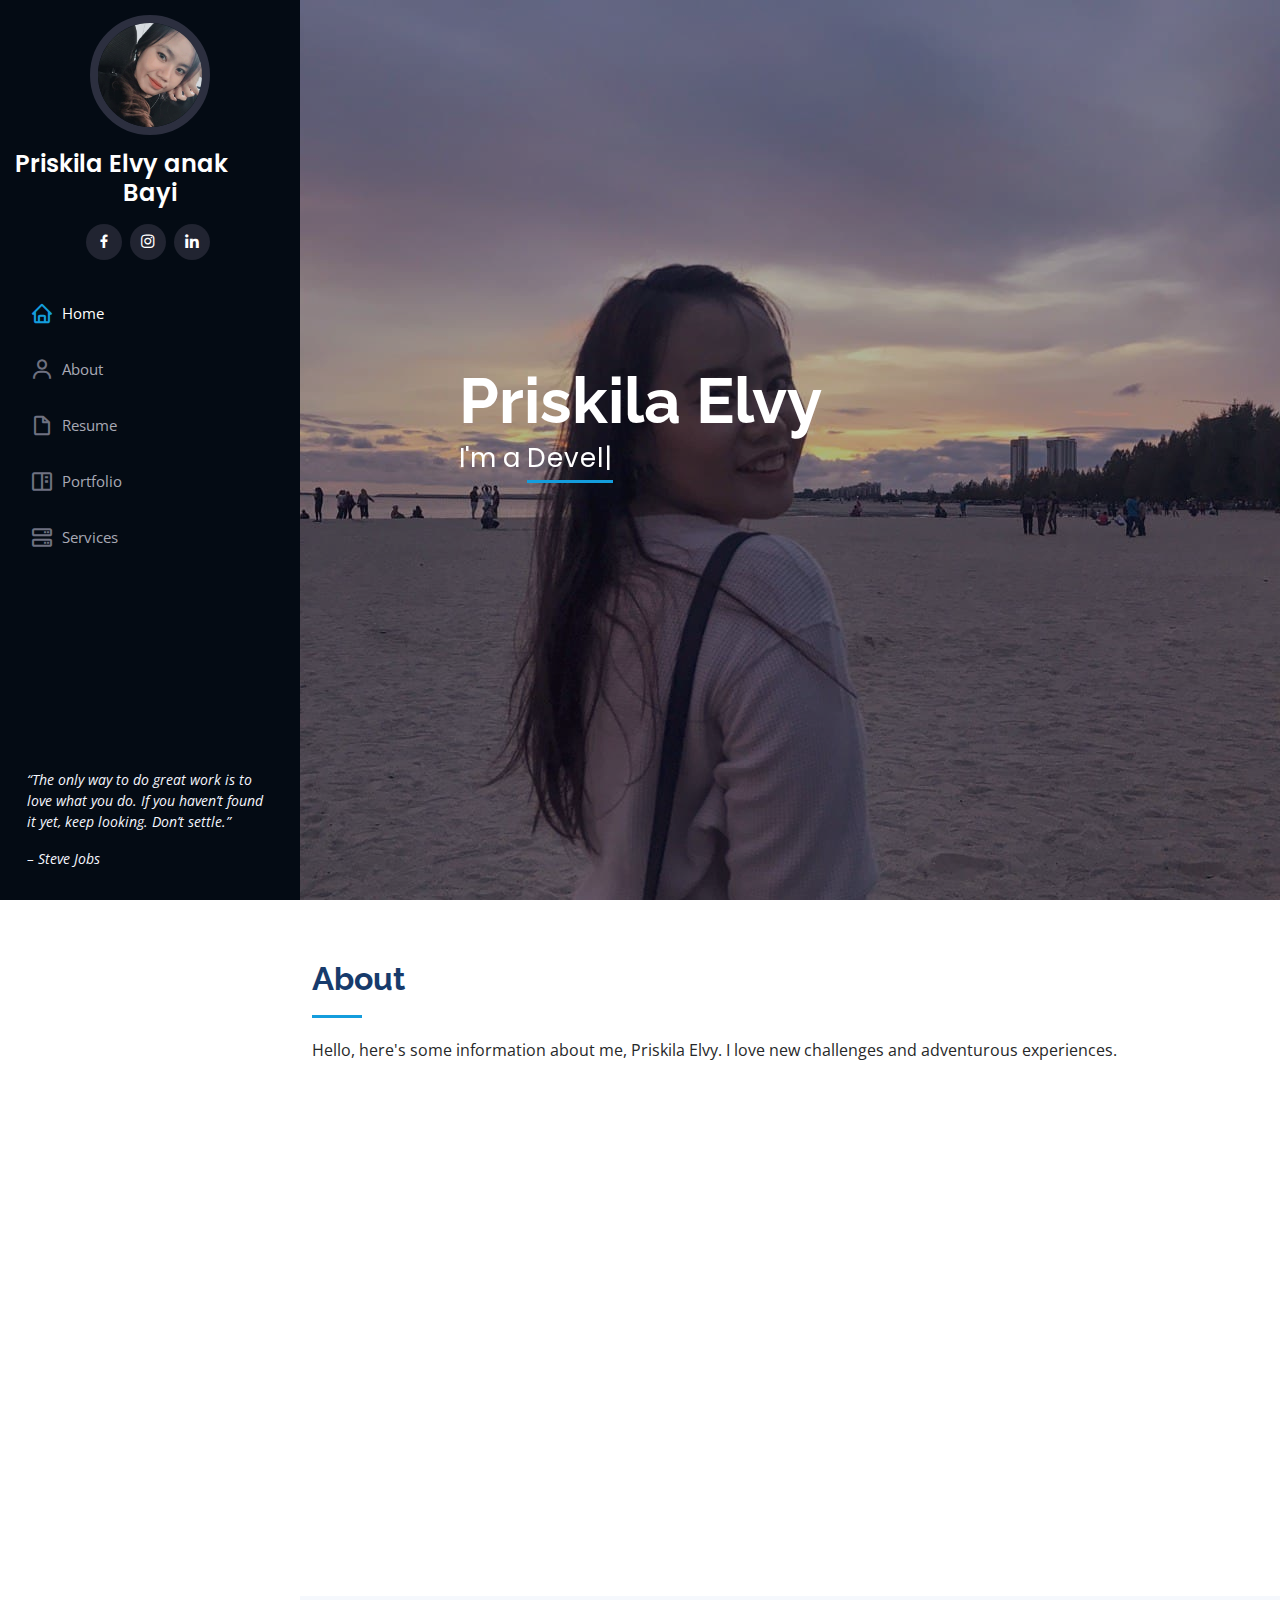
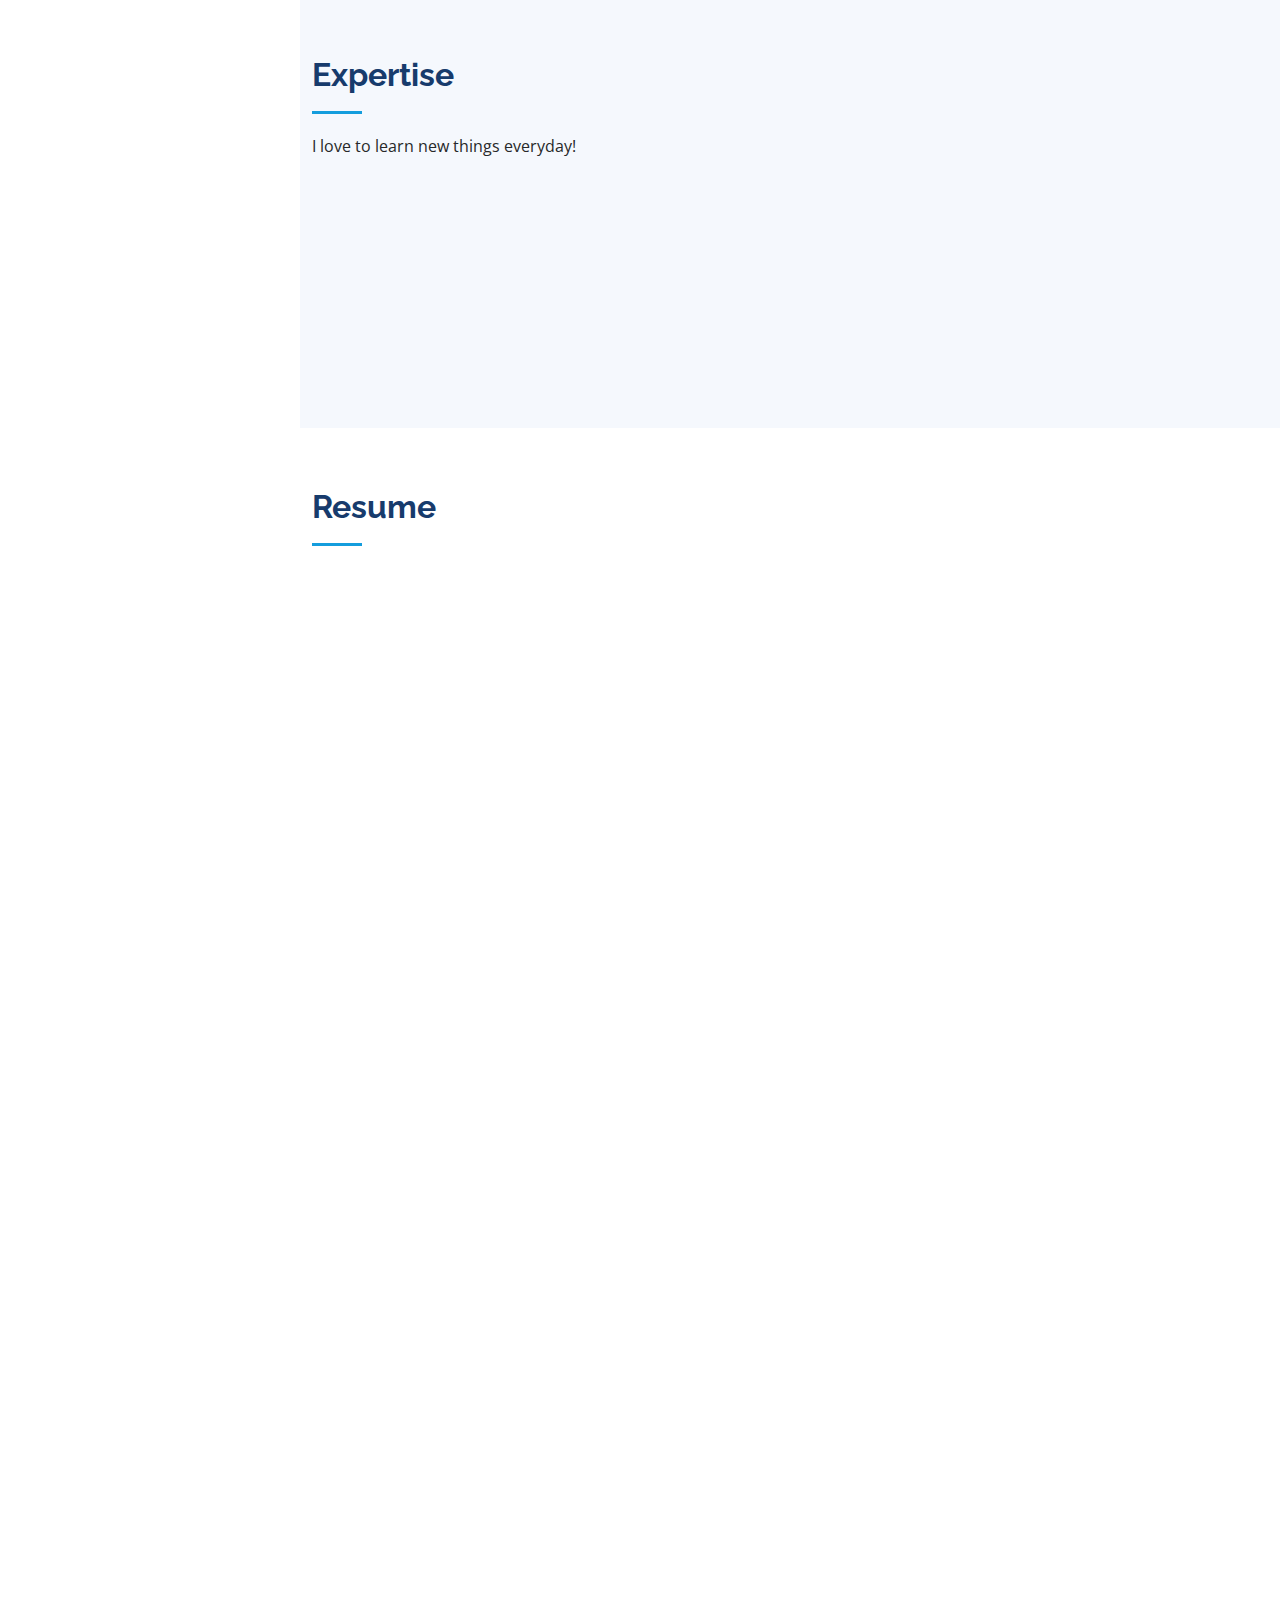
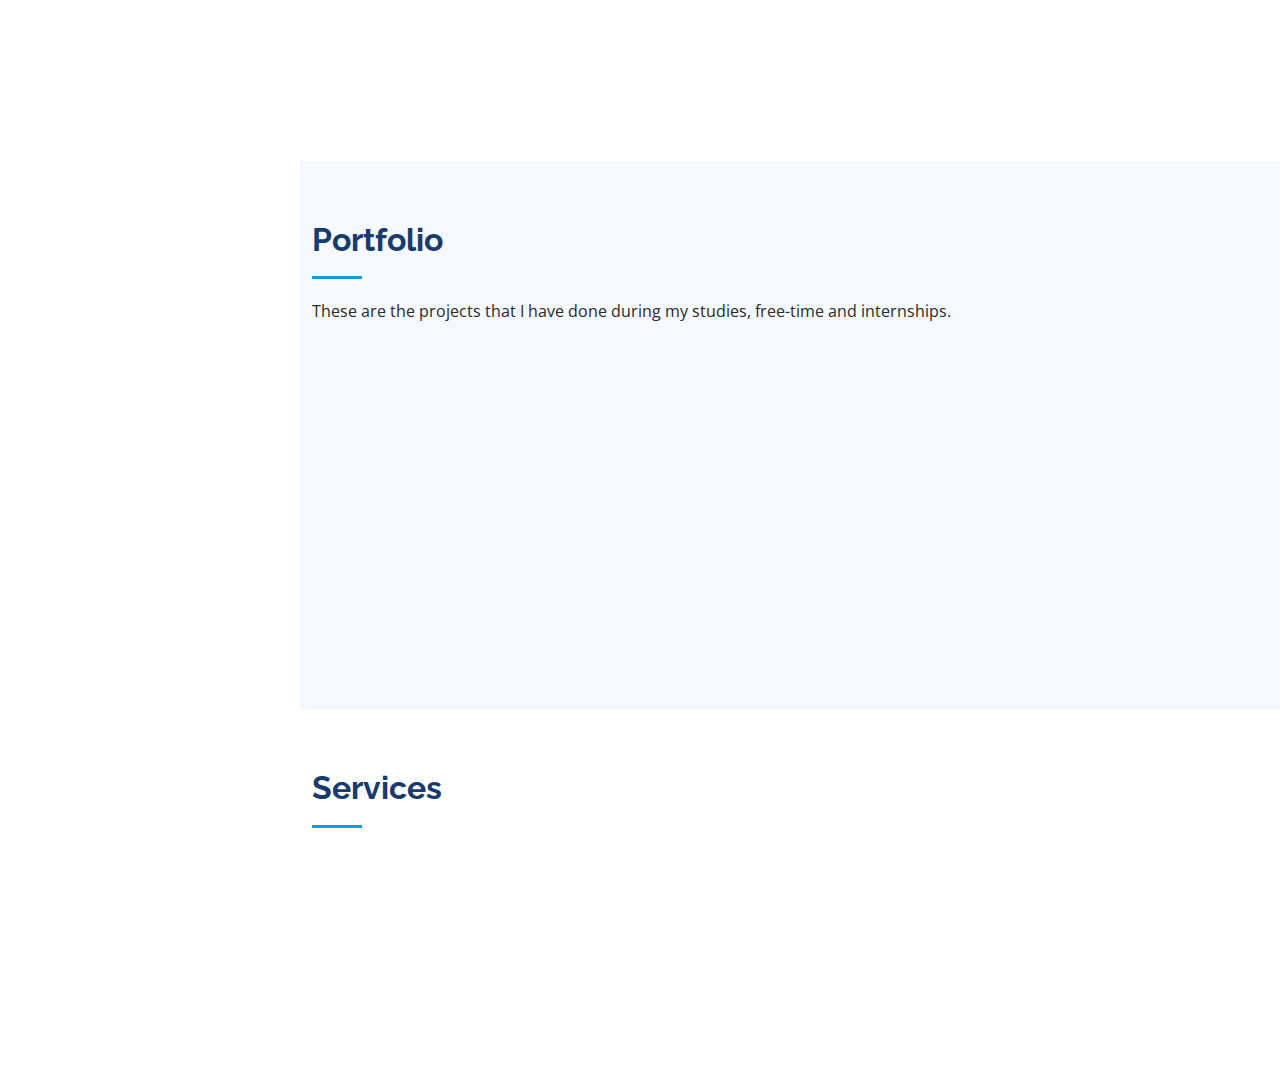
<file: index.html>
<!DOCTYPE html>
<html lang="en">

<head>
  <meta charset="utf-8">
  <meta content="width=device-width, initial-scale=1.0" name="viewport">

  <title>Priskila Elvy</title>
  <meta content="" name="description">
  <meta content="" name="keywords">

  <!-- Favicons -->
  <link href="assets/img/P.png" rel="icon">
  <link href="assets/img/apple-touch-icon.png" rel="apple-touch-icon">

  <!-- Google Fonts -->
  <link href="https://fonts.googleapis.com/css?family=Open+Sans:300,300i,400,400i,600,600i,700,700i|Raleway:300,300i,400,400i,500,500i,600,600i,700,700i|Poppins:300,300i,400,400i,500,500i,600,600i,700,700i" rel="stylesheet">

  <!-- Vendor CSS Files -->
  <link href="assets/vendor/aos/aos.css" rel="stylesheet">
  <link href="assets/vendor/bootstrap/css/bootstrap.min.css" rel="stylesheet">
  <link href="assets/vendor/bootstrap-icons/bootstrap-icons.css" rel="stylesheet">
  <link href="assets/vendor/boxicons/css/boxicons.min.css" rel="stylesheet">
  <link href="assets/vendor/glightbox/css/glightbox.min.css" rel="stylesheet">
  <link href="assets/vendor/swiper/swiper-bundle.min.css" rel="stylesheet">

  <!-- Template Main CSS File -->
  <link href="assets/css/style.css" rel="stylesheet">

  <!-- =======================================================
  * Template Name: iPortfolio - v3.3.0
  * Template URL: https://bootstrapmade.com/iportfolio-bootstrap-portfolio-websites-template/
  * Author: BootstrapMade.com
  * License: https://bootstrapmade.com/license/
  ======================================================== -->
</head>

<body>

  <!-- ======= Mobile nav toggle button ======= -->
  <i class="bi bi-list mobile-nav-toggle d-xl-none"></i>

  <!-- ======= Header ======= -->
  <header id="header">
    <div class="d-flex flex-column">

      <div class="profile">
        <img src="assets/img/aby.jpg" alt="" class="img-fluid rounded-circle">
        <h1 class="text-light"><a href="index.html">Priskila Elvy anak Bayi</a></h1>
        <div class="social-links mt-3 text-center">
          <a href="https://www.facebook.com/priskilaelvy/" target="_blank" class="facebook"><i class="bx bxl-facebook"></i></a>
          <a href="https://www.instagram.com/priskilaelvy/" target="_blank" class="instagram"><i class="bx bxl-instagram"></i></a>
          <a href="https://www.linkedin.com/in/priskilaelvy/" target="_blank" class="linkedin"><i class="bx bxl-linkedin"></i></a>
        </div>
      </div>

      <nav id="navbar" class="nav-menu navbar">
        <ul>
          <li><a href="#hero" class="nav-link scrollto active"><i class="bx bx-home"></i> <span>Home</span></a></li>
          <li><a href="#about" class="nav-link scrollto"><i class="bx bx-user"></i> <span>About</span></a></li>
          <li><a href="#resume" class="nav-link scrollto"><i class="bx bx-file-blank"></i> <span>Resume</span></a></li>
          <li><a href="#portfolio" class="nav-link scrollto"><i class="bx bx-book-content"></i> <span>Portfolio</span></a></li>
          <li><a href="#services" class="nav-link scrollto"><i class="bx bx-server"></i> <span>Services</span></a></li>
        </ul>
      </nav><!-- .nav-menu -->
    </div>
  </header><!-- End Header -->

  <!-- ======= Hero Section ======= -->
  <section id="hero" class="d-flex flex-column justify-content-center align-items-center">
    <div class="hero-container" data-aos="fade-in">
      <h1>Priskila Elvy</h1>
      <p>I'm a <span class="typed" data-typed-items="Developer, Freelancer, Job Seeker"></span></p>
    </div>
  </section><!-- End Hero -->

  <main id="main">

    <!-- ======= About Section ======= -->
    <section id="about" class="about">
      <div class="container">

        <div class="section-title">
          <h2>About</h2>
          <p>Hello, here's some information about me, Priskila Elvy. I love new challenges and adventurous experiences.</p>
        </div>

        <div class="row">
          <div class="col-lg-4" data-aos="fade-right">
            <img src="assets/img/priskila.jpg" class="img-fluid" alt="">
          </div>
          <div class="col-lg-8 pt-4 pt-lg-0 content" data-aos="fade-left">
            <h3>Developer</h3>
            <p class="fst-italic">
              Self-motivated information systems engineering graduate with interest on new knowledge and challenges, seeking a meaningful career to develop skills and knowledge in Information Technology.
              Wide knowledge across software development, programming, and database.
            </p>
            <div class="row">
              <div class="col-lg-6">
                <ul>
                  <li><i class="bi bi-chevron-right"></i> <strong>Age:</strong> <span>24</span></li>
                  <li><i class="bi bi-chevron-right"></i> <strong>Birthday:</strong> <span>16 December 1997</span></li>
                  <li><i class="bi bi-chevron-right"></i> <strong>Email:</strong> <span>priskilaelvy97@gmail.com</span></li>
                  <li><i class="bi bi-chevron-right"></i> <strong>City:</strong> <span>Pasir Gudang, Johor, Malaysia</span></li>
                  <li><i class="bi bi-chevron-right"></i> <strong>Interest:</strong> <span>Hiking, Music, Writing Programming</span></li>
                </ul>
              </div>
              <div class="col-lg-6">
                <ul>
                  
                  
                </ul>
              </div>
            </div>
            <p>
            Can work as a team, have good communication, ability in critical thinking, and ability in problem solving. 
            </p>
          </div>
        </div>

      </div>
    </section><!-- End About Section -->

    <!-- ======= Skills Section ======= -->
    <section id="skills" class="skills section-bg">
      <div class="container">

        <div class="section-title">
          <h2>Expertise</h2>
          <p>I love to learn new things everyday!</p>
        </div>

        <div class="row skills-content">

          <div class="col-lg-6" data-aos="fade-up">

            <div class="progress">
              <span class="skill">HTML, CSS <i class="val">90%</i></span>
              <div class="progress-bar-wrap">
                <div class="progress-bar" role="progressbar" aria-valuenow="90" aria-valuemin="0" aria-valuemax="100"></div>
              </div>
            </div>

            <div class="progress">
              <span class="skill">PHP (Laravel) <i class="val">80%</i></span>
              <div class="progress-bar-wrap">
                <div class="progress-bar" role="progressbar" aria-valuenow="80" aria-valuemin="0" aria-valuemax="100"></div>
              </div>
            </div>

            <div class="progress">
              <span class="skill">JavaScript <i class="val">70%</i></span>
              <div class="progress-bar-wrap">
                <div class="progress-bar" role="progressbar" aria-valuenow="70" aria-valuemin="0" aria-valuemax="100"></div>
              </div>
            </div>

          </div>

          <div class="col-lg-6" data-aos="fade-up" data-aos-delay="100">

            <div class="progress">
              <span class="skill">JAVA <i class="val">90%</i></span>
              <div class="progress-bar-wrap">
                <div class="progress-bar" role="progressbar" aria-valuenow="90" aria-valuemin="0" aria-valuemax="100"></div>
              </div>
            </div>

            <div class="progress">
              <span class="skill">C++ <i class="val">80%</i></span>
              <div class="progress-bar-wrap">
                <div class="progress-bar" role="progressbar" aria-valuenow="80" aria-valuemin="0" aria-valuemax="100"></div>
              </div>
            </div>

            <div class="progress">
              <span class="skill">Python <i class="val">70%</i></span>
              <div class="progress-bar-wrap">
                <div class="progress-bar" role="progressbar" aria-valuenow="70" aria-valuemin="0" aria-valuemax="100"></div>
              </div>
            </div>

          </div>

        </div>

      </div>
    </section><!-- End Skills Section -->

    <!-- ======= Resume Section ======= -->
    <section id="resume" class="resume">
      <div class="container">

        <div class="section-title">
          <h2>Resume</h2>
        </div>

        <div class="row">
          <div class="col-lg-6" data-aos="fade-up">
            <h3 class="resume-title">Education</h3>
            <div class="resume-item">
              <h4>Bachelor of Information Technology (Hons.) Information Systems Engineering</h4>
              <h5>2018 - 2021</h5>
              <p><em>UiTM Cawangan Melaka, Kampus Jasin</em></p>
            </div>
            <div class="resume-item">
              <h4>Diploma in Computer Science</h4>
              <h5>2015 - 2018</h5>
              <p><em>UiTM Cawangan Johor, Kampus Segamat</em></p>
              </div>
            
            <h3 class="resume-title">Involvements</h3>
            <div class="resume-item">
              <h4>International Jasin Multimedia &amp; Computer Science Invention and Innovation Exhibition (i-JaMCSIIX)</h4>
              <h5>Feb – July 2021</h5>
              <p><em>Universiti Teknologi MARA (UiTM) </em></p>
              <ul>
                <li>Title: Car Rental Maintenance System for AZ Easy Travel</li>
                <li>Category: Undergraduate</li>
                <li>Achievement: Bronze Award</li>
              </ul>
            </div>
            <div class="resume-item">
              <h4>Artificial Intelligence &amp; Data Mining Exhibition</h4>
              <h5>2019</h5>
              <p><em>Universiti Teknologi MARA (UiTM) </em></p>
              <ul>
                <li>Committee and Participant</li>
              </ul>
            </div>
            <div class="resume-item">
              <h4>Police Undergraduate Voluntary Corps (Kor Sukarelawan Siswa Siswi)</h4>
              <h5>2015 – 2018</h5>
              <p><em>Universiti Teknologi MARA (UiTM) </em></p>
              <ul>
                <li>Achievement: Commissioned as Police Volunteer Reserve Corp (Malaysia) Inspector by the Inspector General of Police – 2018</li>
              </ul>
            </div>
          </div>
          
          <div class="col-lg-6" data-aos="fade-up" data-aos-delay="100">
            <h3 class="resume-title">Experiences</h3>
            <div class="resume-item">
              <h4>System Developer - Internship</h4>
              <h5>March – 6th Aug 2021</h5>
              <p><em>Johor Port Berhad </em></p>
              <p>
                Developed U-See U-Act (UCUA), a complaint system for Johor Port staffs and workers. Other experience in documentation for user requirements specification.
                </p>
            </div>
            <div class="resume-item">
              <h4>Programmer - Internship</h4>
              <h5>January – March 2018</h5>
              <p><em>Pejabat Pendidikan Daerah Johor Bahru</em></p>
              <p>
                Developed a web-based School Exchange Approval System for Unit Pengurusan Sekolah.
                </p>
            </div>
          </div>
        </div>

      </div>
    </section><!-- End Resume Section -->

    <!-- ======= Portfolio Section ======= -->
    <section id="portfolio" class="portfolio section-bg">
      <div class="container">

        <div class="section-title">
          <h2>Portfolio</h2>
          <p>These are the projects that I have done during my studies, free-time and internships.</p>
        </div>

        <div class="row portfolio-container" data-aos="fade-up" data-aos-delay="100">

          <div class="col-lg-4 col-md-6 portfolio-item filter-app">
            <div class="portfolio-wrap">
              <img src="assets/img/portfolio/wasted.png" class="img-fluid" alt="">
              <div class="portfolio-info">
                <h4>Wasted Website</h4>
                <p>Group Project</p>
                <div class="portfolio-links">
                  <a href="assets/img/portfolio/wasted.png" data-gallery="portfolioGallery" class="portfolio-lightbox" title="Wasted Website"><i class="bx bx-plus"></i></a>
                  <a href="portfolio-wasted.html" target="_blank" title="More Details"><i class="bx bx-link"></i></a>
                </div>
              </div>
            </div>
          </div>

          <div class="col-lg-4 col-md-6 portfolio-item filter-web">
            <div class="portfolio-wrap">
              <img src="assets/img/portfolio/SEAS.png" class="img-fluid" alt="">
              <div class="portfolio-info">
                <h4>School Exchange Approval System</h4>
                <p>Final Year Project</p>
                <div class="portfolio-links">
                  <a href="assets/img/portfolio/SEAS.png" data-gallery="portfolioGallery" class="portfolio-lightbox" title="School Exchange Approval System"><i class="bx bx-plus"></i></a>
                  <a href="portfolio-SEAS.html" target="_blank" title="More Details"><i class="bx bx-link"></i></a>
                </div>
              </div>
            </div>
          </div>

          <div class="col-lg-4 col-md-6 portfolio-item filter-app">
            <div class="portfolio-wrap">
              <img src="assets/img/portfolio/UCUA.png" class="img-fluid" alt="">
              <div class="portfolio-info">
                <h4>U-See U-Act</h4>
                <p>Internship (Mac - Aug 2021) Project</p>
                <div class="portfolio-links">
                  <a href="assets/img/portfolio/UCUA.png" data-gallery="portfolioGallery" class="portfolio-lightbox" title="U-See U-Act"><i class="bx bx-plus"></i></a>
                  <a href="portfolio-UCUA.html" target="_blank" title="More Details"><i class="bx bx-link"></i></a>
                </div>
              </div>
            </div>
          </div>

        </div>

      </div>
    </section><!-- End Portfolio Section -->

    <!-- ======= Services Section ======= -->
    <section id="services" class="services">
      <div class="container">

        <div class="section-title">
          <h2>Services</h2>
        </div>

        <div class="row">
          <div class="col-lg-4 col-md-6 icon-box" data-aos="fade-up">
            <div class="icon"><i class="bi bi-laptop"></i></div>
            <h4 class="title">System Development</h4>
            <p class="description">Defining, designing, testing and implementing a new software application or program</p>
          </div>
          <div class="col-lg-4 col-md-6 icon-box" data-aos="fade-up" data-aos-delay="100">
            <div class="icon"><i class="bi bi-phone"></i></div>
            <h4 class="title">Mobile Application</h4>
            <p class="description">Develop software for smartphones and digital assistants</p>
          </div>
          <div class="col-lg-4 col-md-6 icon-box" data-aos="fade-up" data-aos-delay="200">
            <div class="icon"><i class="bi bi-files"></i></div>
            <h4 class="title">Database Progammer</h4>
            <p class="description">Perform database programming for new and existing systems</p>
          </div>
        </div>

      </div>
    </section><!-- End Services Section -->

  </main><!-- End #main -->

  <!-- ======= Footer ======= -->
  <footer id="footer">
    <div class="container">
      <p><i>“The only way to do great work is to love what you do. If you haven’t found it yet, keep looking. Don’t settle.”</i></p>
      <p><i> – Steve Jobs</i></p>
    </div>
  </footer><!-- End Footer -->
  
  <a href="#" class="back-to-top d-flex align-items-center justify-content-center"><i class="bi bi-arrow-up-short"></i></a>

  <!-- Vendor JS Files -->
  <script src="assets/vendor/aos/aos.js"></script>
  <script src="assets/vendor/bootstrap/js/bootstrap.bundle.min.js"></script>
  <script src="assets/vendor/glightbox/js/glightbox.min.js"></script>
  <script src="assets/vendor/isotope-layout/isotope.pkgd.min.js"></script>
  <script src="assets/vendor/php-email-form/validate.js"></script>
  <script src="assets/vendor/purecounter/purecounter.js"></script>
  <script src="assets/vendor/swiper/swiper-bundle.min.js"></script>
  <script src="assets/vendor/typed.js/typed.min.js"></script>
  <script src="assets/vendor/waypoints/noframework.waypoints.js"></script>

  <!-- Template Main JS File -->
  <script src="assets/js/main.js"></script>

</body>

</html>
</file>
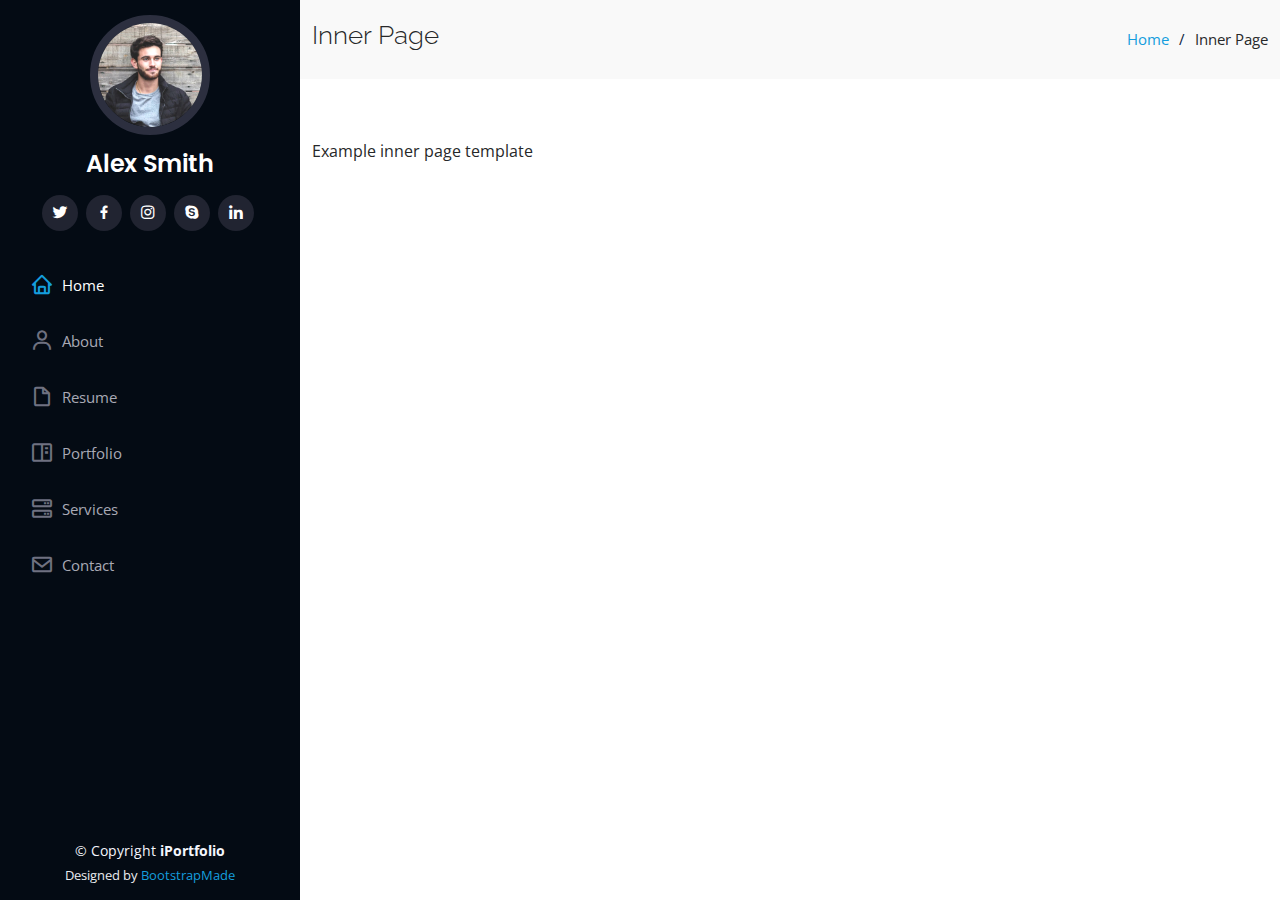
<file: inner-page.html>
<!DOCTYPE html>
<html lang="en">

<head>
  <meta charset="utf-8">
  <meta content="width=device-width, initial-scale=1.0" name="viewport">

  <title>Inner Page - iPortfolio Bootstrap Template</title>
  <meta content="" name="description">
  <meta content="" name="keywords">

  <!-- Favicons -->
  <link href="assets/img/favicon.png" rel="icon">
  <link href="assets/img/apple-touch-icon.png" rel="apple-touch-icon">

  <!-- Google Fonts -->
  <link href="https://fonts.googleapis.com/css?family=Open+Sans:300,300i,400,400i,600,600i,700,700i|Raleway:300,300i,400,400i,500,500i,600,600i,700,700i|Poppins:300,300i,400,400i,500,500i,600,600i,700,700i" rel="stylesheet">

  <!-- Vendor CSS Files -->
  <link href="assets/vendor/aos/aos.css" rel="stylesheet">
  <link href="assets/vendor/bootstrap/css/bootstrap.min.css" rel="stylesheet">
  <link href="assets/vendor/bootstrap-icons/bootstrap-icons.css" rel="stylesheet">
  <link href="assets/vendor/boxicons/css/boxicons.min.css" rel="stylesheet">
  <link href="assets/vendor/glightbox/css/glightbox.min.css" rel="stylesheet">
  <link href="assets/vendor/swiper/swiper-bundle.min.css" rel="stylesheet">

  <!-- Template Main CSS File -->
  <link href="assets/css/style.css" rel="stylesheet">

  <!-- =======================================================
  * Template Name: iPortfolio - v3.3.0
  * Template URL: https://bootstrapmade.com/iportfolio-bootstrap-portfolio-websites-template/
  * Author: BootstrapMade.com
  * License: https://bootstrapmade.com/license/
  ======================================================== -->
</head>

<body>

  <!-- ======= Mobile nav toggle button ======= -->
  <i class="bi bi-list mobile-nav-toggle d-xl-none"></i>

  <!-- ======= Header ======= -->
  <header id="header">
    <div class="d-flex flex-column">

      <div class="profile">
        <img src="assets/img/profile-img.jpg" alt="" class="img-fluid rounded-circle">
        <h1 class="text-light"><a href="index.html">Alex Smith</a></h1>
        <div class="social-links mt-3 text-center">
          <a href="#" class="twitter"><i class="bx bxl-twitter"></i></a>
          <a href="#" class="facebook"><i class="bx bxl-facebook"></i></a>
          <a href="#" class="instagram"><i class="bx bxl-instagram"></i></a>
          <a href="#" class="google-plus"><i class="bx bxl-skype"></i></a>
          <a href="#" class="linkedin"><i class="bx bxl-linkedin"></i></a>
        </div>
      </div>

      <nav id="navbar" class="nav-menu navbar">
        <ul>
          <li><a href="#hero" class="nav-link scrollto active"><i class="bx bx-home"></i> <span>Home</span></a></li>
          <li><a href="#about" class="nav-link scrollto"><i class="bx bx-user"></i> <span>About</span></a></li>
          <li><a href="#resume" class="nav-link scrollto"><i class="bx bx-file-blank"></i> <span>Resume</span></a></li>
          <li><a href="#portfolio" class="nav-link scrollto"><i class="bx bx-book-content"></i> <span>Portfolio</span></a></li>
          <li><a href="#services" class="nav-link scrollto"><i class="bx bx-server"></i> <span>Services</span></a></li>
          <li><a href="#contact" class="nav-link scrollto"><i class="bx bx-envelope"></i> <span>Contact</span></a></li>
        </ul>
      </nav><!-- .nav-menu -->
    </div>
  </header><!-- End Header -->

  <main id="main">

    <!-- ======= Breadcrumbs ======= -->
    <section class="breadcrumbs">
      <div class="container">

        <div class="d-flex justify-content-between align-items-center">
          <h2>Inner Page</h2>
          <ol>
            <li><a href="index.html">Home</a></li>
            <li>Inner Page</li>
          </ol>
        </div>

      </div>
    </section><!-- End Breadcrumbs -->

    <section class="inner-page">
      <div class="container">
        <p>
          Example inner page template
        </p>
      </div>
    </section>

  </main><!-- End #main -->

  <!-- ======= Footer ======= -->
  <footer id="footer">
    <div class="container">
      <div class="copyright">
        &copy; Copyright <strong><span>iPortfolio</span></strong>
      </div>
      <div class="credits">
        <!-- All the links in the footer should remain intact. -->
        <!-- You can delete the links only if you purchased the pro version. -->
        <!-- Licensing information: https://bootstrapmade.com/license/ -->
        <!-- Purchase the pro version with working PHP/AJAX contact form: https://bootstrapmade.com/iportfolio-bootstrap-portfolio-websites-template/ -->
        Designed by <a href="https://bootstrapmade.com/">BootstrapMade</a>
      </div>
    </div>
  </footer><!-- End  Footer -->

  <a href="#" class="back-to-top d-flex align-items-center justify-content-center"><i class="bi bi-arrow-up-short"></i></a>

  <!-- Vendor JS Files -->
  <script src="assets/vendor/aos/aos.js"></script>
  <script src="assets/vendor/bootstrap/js/bootstrap.bundle.min.js"></script>
  <script src="assets/vendor/glightbox/js/glightbox.min.js"></script>
  <script src="assets/vendor/isotope-layout/isotope.pkgd.min.js"></script>
  <script src="assets/vendor/php-email-form/validate.js"></script>
  <script src="assets/vendor/purecounter/purecounter.js"></script>
  <script src="assets/vendor/swiper/swiper-bundle.min.js"></script>
  <script src="assets/vendor/typed.js/typed.min.js"></script>
  <script src="assets/vendor/waypoints/noframework.waypoints.js"></script>

  <!-- Template Main JS File -->
  <script src="assets/js/main.js"></script>

</body>

</html>
</file>
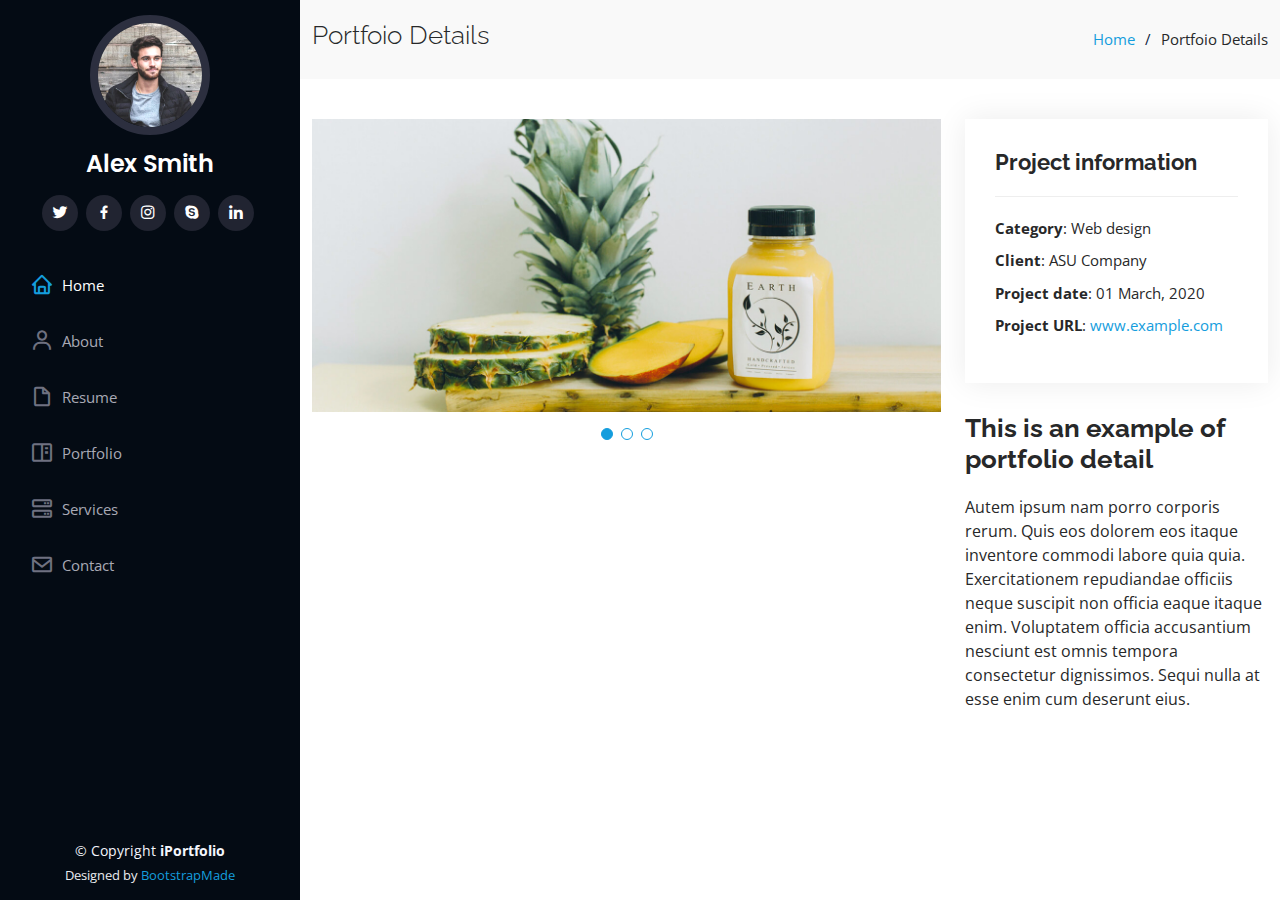
<file: portfolio-details.html>
<!DOCTYPE html>
<html lang="en">

<head>
  <meta charset="utf-8">
  <meta content="width=device-width, initial-scale=1.0" name="viewport">

  <title>Portfolio Details - iPortfolio Bootstrap Template</title>
  <meta content="" name="description">
  <meta content="" name="keywords">

  <!-- Favicons -->
  <link href="assets/img/favicon.png" rel="icon">
  <link href="assets/img/apple-touch-icon.png" rel="apple-touch-icon">

  <!-- Google Fonts -->
  <link href="https://fonts.googleapis.com/css?family=Open+Sans:300,300i,400,400i,600,600i,700,700i|Raleway:300,300i,400,400i,500,500i,600,600i,700,700i|Poppins:300,300i,400,400i,500,500i,600,600i,700,700i" rel="stylesheet">

  <!-- Vendor CSS Files -->
  <link href="assets/vendor/aos/aos.css" rel="stylesheet">
  <link href="assets/vendor/bootstrap/css/bootstrap.min.css" rel="stylesheet">
  <link href="assets/vendor/bootstrap-icons/bootstrap-icons.css" rel="stylesheet">
  <link href="assets/vendor/boxicons/css/boxicons.min.css" rel="stylesheet">
  <link href="assets/vendor/glightbox/css/glightbox.min.css" rel="stylesheet">
  <link href="assets/vendor/swiper/swiper-bundle.min.css" rel="stylesheet">

  <!-- Template Main CSS File -->
  <link href="assets/css/style.css" rel="stylesheet">

  <!-- =======================================================
  * Template Name: iPortfolio - v3.3.0
  * Template URL: https://bootstrapmade.com/iportfolio-bootstrap-portfolio-websites-template/
  * Author: BootstrapMade.com
  * License: https://bootstrapmade.com/license/
  ======================================================== -->
</head>

<body>

  <!-- ======= Mobile nav toggle button ======= -->
  <i class="bi bi-list mobile-nav-toggle d-xl-none"></i>

  <!-- ======= Header ======= -->
  <header id="header">
    <div class="d-flex flex-column">

      <div class="profile">
        <img src="assets/img/profile-img.jpg" alt="" class="img-fluid rounded-circle">
        <h1 class="text-light"><a href="index.html">Alex Smith</a></h1>
        <div class="social-links mt-3 text-center">
          <a href="#" class="twitter"><i class="bx bxl-twitter"></i></a>
          <a href="#" class="facebook"><i class="bx bxl-facebook"></i></a>
          <a href="#" class="instagram"><i class="bx bxl-instagram"></i></a>
          <a href="#" class="google-plus"><i class="bx bxl-skype"></i></a>
          <a href="#" class="linkedin"><i class="bx bxl-linkedin"></i></a>
        </div>
      </div>

      <nav id="navbar" class="nav-menu navbar">
        <ul>
          <li><a href="#hero" class="nav-link scrollto active"><i class="bx bx-home"></i> <span>Home</span></a></li>
          <li><a href="#about" class="nav-link scrollto"><i class="bx bx-user"></i> <span>About</span></a></li>
          <li><a href="#resume" class="nav-link scrollto"><i class="bx bx-file-blank"></i> <span>Resume</span></a></li>
          <li><a href="#portfolio" class="nav-link scrollto"><i class="bx bx-book-content"></i> <span>Portfolio</span></a></li>
          <li><a href="#services" class="nav-link scrollto"><i class="bx bx-server"></i> <span>Services</span></a></li>
          <li><a href="#contact" class="nav-link scrollto"><i class="bx bx-envelope"></i> <span>Contact</span></a></li>
        </ul>
      </nav><!-- .nav-menu -->
    </div>
  </header><!-- End Header -->

  <main id="main">

    <!-- ======= Breadcrumbs ======= -->
    <section id="breadcrumbs" class="breadcrumbs">
      <div class="container">

        <div class="d-flex justify-content-between align-items-center">
          <h2>Portfoio Details</h2>
          <ol>
            <li><a href="index.html">Home</a></li>
            <li>Portfoio Details</li>
          </ol>
        </div>

      </div>
    </section><!-- End Breadcrumbs -->

    <!-- ======= Portfolio Details Section ======= -->
    <section id="portfolio-details" class="portfolio-details">
      <div class="container">

        <div class="row gy-4">

          <div class="col-lg-8">
            <div class="portfolio-details-slider swiper-container">
              <div class="swiper-wrapper align-items-center">

                <div class="swiper-slide">
                  <img src="assets/img/portfolio/portfolio-details-1.jpg" alt="">
                </div>

                <div class="swiper-slide">
                  <img src="assets/img/portfolio/portfolio-details-2.jpg" alt="">
                </div>

                <div class="swiper-slide">
                  <img src="assets/img/portfolio/portfolio-details-3.jpg" alt="">
                </div>

              </div>
              <div class="swiper-pagination"></div>
            </div>
          </div>

          <div class="col-lg-4">
            <div class="portfolio-info">
              <h3>Project information</h3>
              <ul>
                <li><strong>Category</strong>: Web design</li>
                <li><strong>Client</strong>: ASU Company</li>
                <li><strong>Project date</strong>: 01 March, 2020</li>
                <li><strong>Project URL</strong>: <a href="#">www.example.com</a></li>
              </ul>
            </div>
            <div class="portfolio-description">
              <h2>This is an example of portfolio detail</h2>
              <p>
                Autem ipsum nam porro corporis rerum. Quis eos dolorem eos itaque inventore commodi labore quia quia. Exercitationem repudiandae officiis neque suscipit non officia eaque itaque enim. Voluptatem officia accusantium nesciunt est omnis tempora consectetur dignissimos. Sequi nulla at esse enim cum deserunt eius.
              </p>
            </div>
          </div>

        </div>

      </div>
    </section><!-- End Portfolio Details Section -->

  </main><!-- End #main -->

  <!-- ======= Footer ======= -->
  <footer id="footer">
    <div class="container">
      <div class="copyright">
        &copy; Copyright <strong><span>iPortfolio</span></strong>
      </div>
      <div class="credits">
        <!-- All the links in the footer should remain intact. -->
        <!-- You can delete the links only if you purchased the pro version. -->
        <!-- Licensing information: https://bootstrapmade.com/license/ -->
        <!-- Purchase the pro version with working PHP/AJAX contact form: https://bootstrapmade.com/iportfolio-bootstrap-portfolio-websites-template/ -->
        Designed by <a href="https://bootstrapmade.com/">BootstrapMade</a>
      </div>
    </div>
  </footer><!-- End  Footer -->

  <a href="#" class="back-to-top d-flex align-items-center justify-content-center"><i class="bi bi-arrow-up-short"></i></a>

  <!-- Vendor JS Files -->
  <script src="assets/vendor/aos/aos.js"></script>
  <script src="assets/vendor/bootstrap/js/bootstrap.bundle.min.js"></script>
  <script src="assets/vendor/glightbox/js/glightbox.min.js"></script>
  <script src="assets/vendor/isotope-layout/isotope.pkgd.min.js"></script>
  <script src="assets/vendor/php-email-form/validate.js"></script>
  <script src="assets/vendor/purecounter/purecounter.js"></script>
  <script src="assets/vendor/swiper/swiper-bundle.min.js"></script>
  <script src="assets/vendor/typed.js/typed.min.js"></script>
  <script src="assets/vendor/waypoints/noframework.waypoints.js"></script>

  <!-- Template Main JS File -->
  <script src="assets/js/main.js"></script>

</body>

</html>
</file>
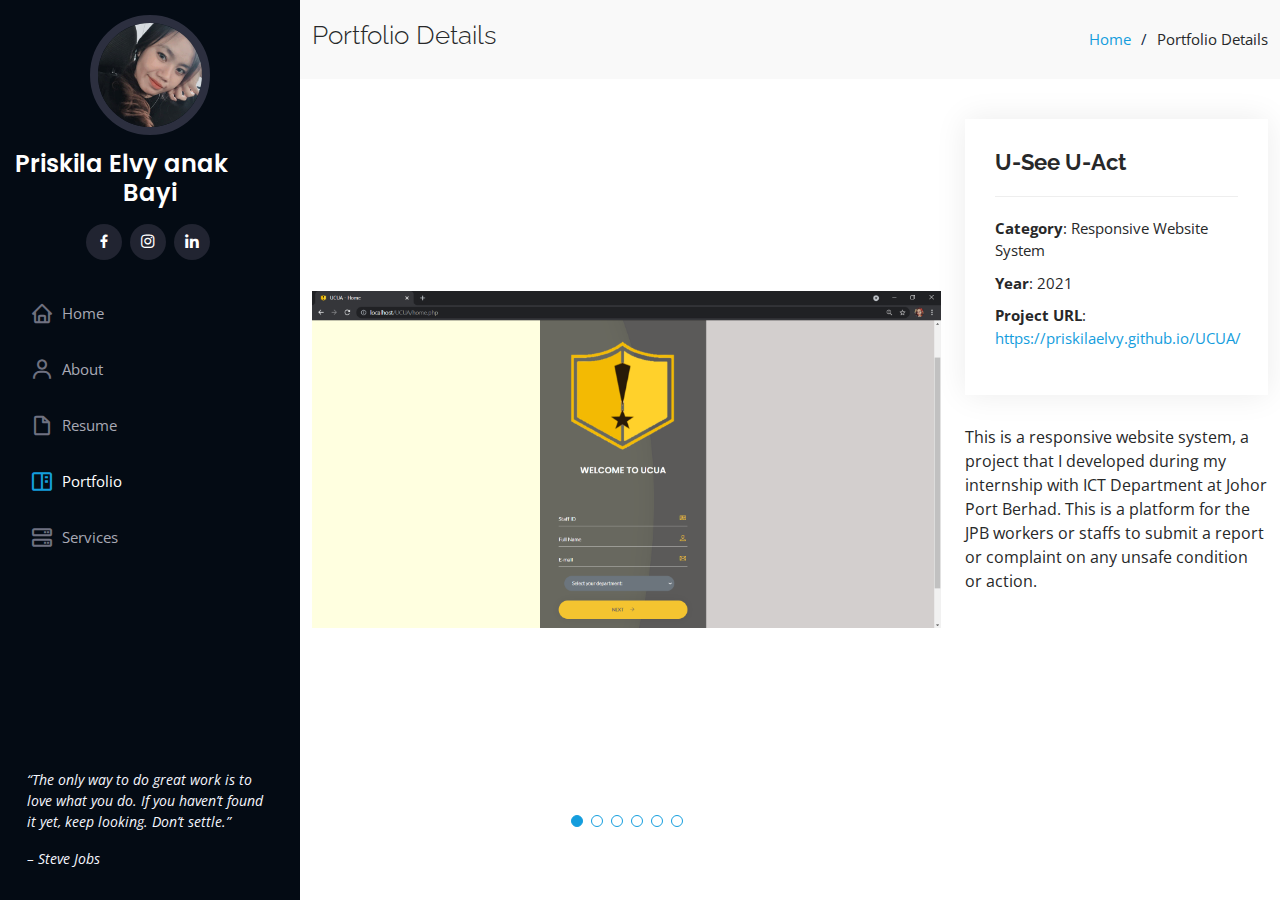
<file: portfolio-UCUA.html>
<!DOCTYPE html>
<html lang="en">

<head>
  <meta charset="utf-8">
  <meta content="width=device-width, initial-scale=1.0" name="viewport">

  <title>Portfolio Details - UCUA</title>
  <meta content="" name="description">
  <meta content="" name="keywords">

  <!-- Favicons -->
  <link href="assets/img/P.png" rel="icon">
  <link href="assets/img/apple-touch-icon.png" rel="apple-touch-icon">

  <!-- Google Fonts -->
  <link href="https://fonts.googleapis.com/css?family=Open+Sans:300,300i,400,400i,600,600i,700,700i|Raleway:300,300i,400,400i,500,500i,600,600i,700,700i|Poppins:300,300i,400,400i,500,500i,600,600i,700,700i" rel="stylesheet">

  <!-- Vendor CSS Files -->
  <link href="assets/vendor/aos/aos.css" rel="stylesheet">
  <link href="assets/vendor/bootstrap/css/bootstrap.min.css" rel="stylesheet">
  <link href="assets/vendor/bootstrap-icons/bootstrap-icons.css" rel="stylesheet">
  <link href="assets/vendor/boxicons/css/boxicons.min.css" rel="stylesheet">
  <link href="assets/vendor/glightbox/css/glightbox.min.css" rel="stylesheet">
  <link href="assets/vendor/swiper/swiper-bundle.min.css" rel="stylesheet">

  <!-- Template Main CSS File -->
  <link href="assets/css/style.css" rel="stylesheet">

  <!-- =======================================================
  * Template Name: iPortfolio - v3.3.0
  * Template URL: https://bootstrapmade.com/iportfolio-bootstrap-portfolio-websites-template/
  * Author: BootstrapMade.com
  * License: https://bootstrapmade.com/license/
  ======================================================== -->
</head>

<body>

  <!-- ======= Mobile nav toggle button ======= -->
  <i class="bi bi-list mobile-nav-toggle d-xl-none"></i>

  <!-- ======= Header ======= -->
  <header id="header">
    <div class="d-flex flex-column">

      <div class="profile">
        <img src="assets/img/aby.jpg" alt="" class="img-fluid rounded-circle">
        <h1 class="text-light"><a href="index.html">Priskila Elvy anak Bayi</a></h1>
        <div class="social-links mt-3 text-center">
          <a href="https://www.facebook.com/priskilaelvy/" target="_blank" class="facebook"><i class="bx bxl-facebook"></i></a>
          <a href="https://www.instagram.com/priskilaelvy/" target="_blank" class="instagram"><i class="bx bxl-instagram"></i></a>
          <a href="https://www.linkedin.com/in/priskilaelvy/" target="_blank" class="linkedin"><i class="bx bxl-linkedin"></i></a>
        </div>
      </div>

      <nav id="navbar" class="nav-menu navbar">
        <ul>
          <li><a href="https://priskilaelvy.github.io/priskilaelvy-portfolio/" class="nav-link scrollto"><i class="bx bx-home"></i> <span>Home</span></a></li>
          <li><a href="#about" class="nav-link scrollto"><i class="bx bx-user"></i> <span>About</span></a></li>
          <li><a href="#resume" class="nav-link scrollto"><i class="bx bx-file-blank"></i> <span>Resume</span></a></li>
          <li><a href="#portfolio" class="nav-link scrollto active"><i class="bx bx-book-content"></i> <span>Portfolio</span></a></li>
          <li><a href="#services" class="nav-link scrollto"><i class="bx bx-server"></i> <span>Services</span></a></li>
        </ul>
      </nav><!-- .nav-menu -->
    </div>
  </header><!-- End Header -->

  <main id="main">

    <!-- ======= Breadcrumbs ======= -->
    <section id="breadcrumbs" class="breadcrumbs">
      <div class="container">

        <div class="d-flex justify-content-between align-items-center">
          <h2>Portfolio Details</h2>
          <ol>
            <li><a href="index.html">Home</a></li>
            <li>Portfolio Details</li>
          </ol>
        </div>

      </div>
    </section><!-- End Breadcrumbs -->

    <!-- ======= Portfolio Details Section ======= -->
    <section id="portfolio-details" class="portfolio-details">
      <div class="container">

        <div class="row gy-4">

          <div class="col-lg-8">
            <div class="portfolio-details-slider swiper-container">
              <div class="swiper-wrapper align-items-center">

                <div class="swiper-slide">
                  <img src="assets/img/portfolio/UCUA.png" alt="">
                </div>
                
                <div class="swiper-slide">
                  <img src="assets/img/portfolio/UCUA-1.png" alt="">
                </div>

                <div class="swiper-slide">
                  <img src="assets/img/portfolio/UCUA-2.png" alt="">
                </div>

                <div class="swiper-slide">
                  <img src="assets/img/portfolio/UCUA-3.png" alt="">
                </div>
                
                <div class="swiper-slide">
                  <img src="assets/img/portfolio/UCUA-4.png" alt="">
                </div>
                
                <div class="swiper-slide">
                  <img src="assets/img/portfolio/UCUA-5.png" alt="">
                </div>

              </div>
              <div class="swiper-pagination"></div>
            </div>
          </div>

          <div class="col-lg-4">
            <div class="portfolio-info">
              <h3>U-See U-Act</h3>
              <ul>
                <li><strong>Category</strong>: Responsive Website System</li>
                <li><strong>Year</strong>: 2021</li>
                <li><strong>Project URL</strong>: <a href="https://priskilaelvy.github.io/UCUA/" target="_blank">https://priskilaelvy.github.io/UCUA/</a></li>
              </ul>
            </div>
            <div class="portfolio-description">
              <p>
                This is a responsive website system, a project that I developed during my internship with ICT Department at Johor Port Berhad. 
                This is a platform for the JPB workers or staffs to submit a report or complaint on any unsafe condition or action.
              </p>
            </div>
          </div>

        </div>

      </div>
    </section><!-- End Portfolio Details Section -->

  </main><!-- End #main -->

  <!-- ======= Footer ======= -->
  <footer id="footer">
    <div class="container">
      <p><i>“The only way to do great work is to love what you do. If you haven’t found it yet, keep looking. Don’t settle.”</i></p>
      <p><i> – Steve Jobs</i></p>
    </div>
  </footer><!-- End Footer -->

  <a href="#" class="back-to-top d-flex align-items-center justify-content-center"><i class="bi bi-arrow-up-short"></i></a>

  <!-- Vendor JS Files -->
  <script src="assets/vendor/aos/aos.js"></script>
  <script src="assets/vendor/bootstrap/js/bootstrap.bundle.min.js"></script>
  <script src="assets/vendor/glightbox/js/glightbox.min.js"></script>
  <script src="assets/vendor/isotope-layout/isotope.pkgd.min.js"></script>
  <script src="assets/vendor/php-email-form/validate.js"></script>
  <script src="assets/vendor/purecounter/purecounter.js"></script>
  <script src="assets/vendor/swiper/swiper-bundle.min.js"></script>
  <script src="assets/vendor/typed.js/typed.min.js"></script>
  <script src="assets/vendor/waypoints/noframework.waypoints.js"></script>

  <!-- Template Main JS File -->
  <script src="assets/js/main.js"></script>

</body>

</html>
</file>
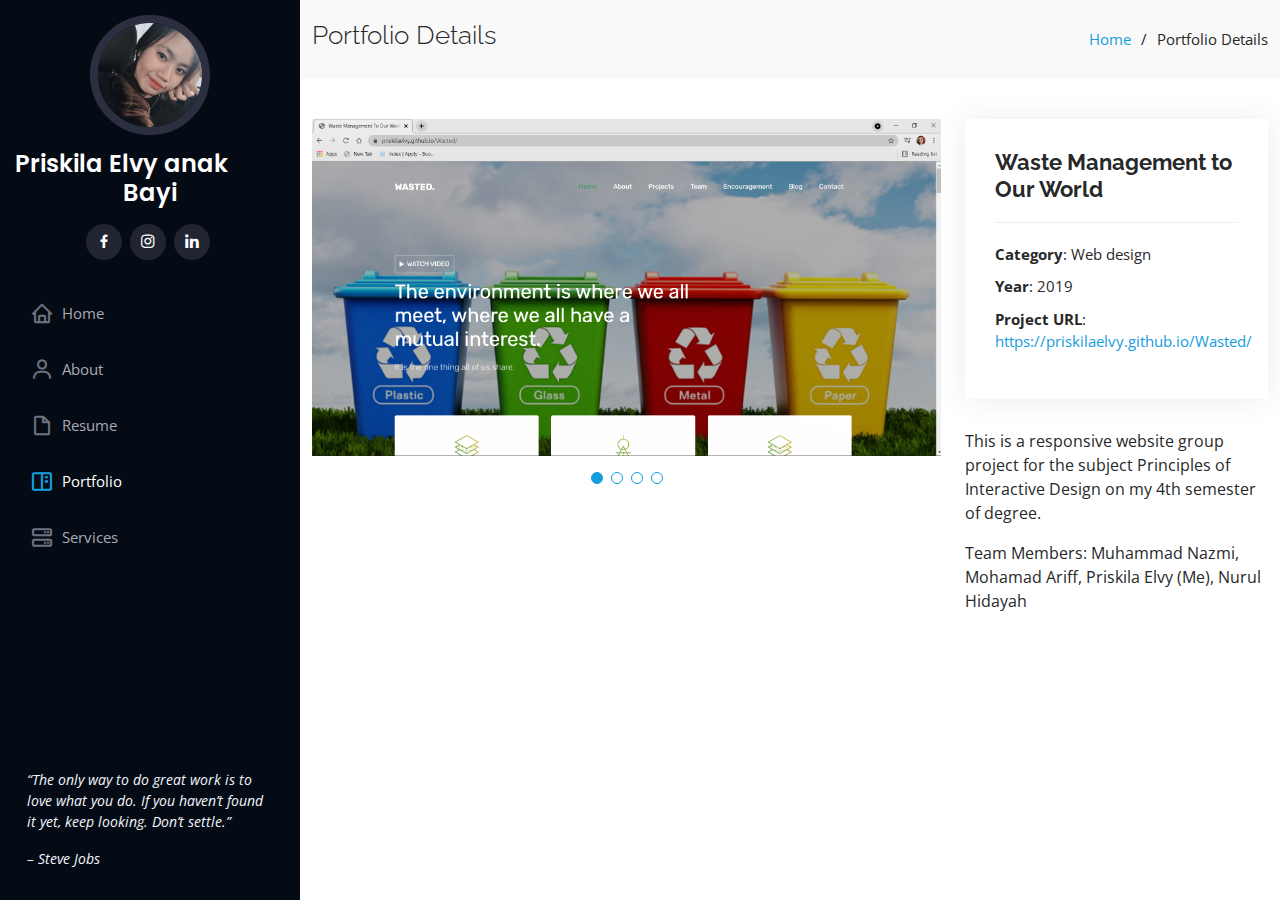
<file: portfolio-wasted.html>
<!DOCTYPE html>
<html lang="en">

<head>
  <meta charset="utf-8">
  <meta content="width=device-width, initial-scale=1.0" name="viewport">

  <title>Portfolio Details - Wasted</title>
  <meta content="" name="description">
  <meta content="" name="keywords">

  <!-- Favicons -->
  <link href="assets/img/P.png" rel="icon">
  <link href="assets/img/apple-touch-icon.png" rel="apple-touch-icon">

  <!-- Google Fonts -->
  <link href="https://fonts.googleapis.com/css?family=Open+Sans:300,300i,400,400i,600,600i,700,700i|Raleway:300,300i,400,400i,500,500i,600,600i,700,700i|Poppins:300,300i,400,400i,500,500i,600,600i,700,700i" rel="stylesheet">

  <!-- Vendor CSS Files -->
  <link href="assets/vendor/aos/aos.css" rel="stylesheet">
  <link href="assets/vendor/bootstrap/css/bootstrap.min.css" rel="stylesheet">
  <link href="assets/vendor/bootstrap-icons/bootstrap-icons.css" rel="stylesheet">
  <link href="assets/vendor/boxicons/css/boxicons.min.css" rel="stylesheet">
  <link href="assets/vendor/glightbox/css/glightbox.min.css" rel="stylesheet">
  <link href="assets/vendor/swiper/swiper-bundle.min.css" rel="stylesheet">

  <!-- Template Main CSS File -->
  <link href="assets/css/style.css" rel="stylesheet">

  <!-- =======================================================
  * Template Name: iPortfolio - v3.3.0
  * Template URL: https://bootstrapmade.com/iportfolio-bootstrap-portfolio-websites-template/
  * Author: BootstrapMade.com
  * License: https://bootstrapmade.com/license/
  ======================================================== -->
</head>

<body>

  <!-- ======= Mobile nav toggle button ======= -->
  <i class="bi bi-list mobile-nav-toggle d-xl-none"></i>

  <!-- ======= Header ======= -->
  <header id="header">
    <div class="d-flex flex-column">

      <div class="profile">
        <img src="assets/img/aby.jpg" alt="" class="img-fluid rounded-circle">
        <h1 class="text-light"><a href="index.html">Priskila Elvy anak Bayi</a></h1>
        <div class="social-links mt-3 text-center">
          <a href="https://www.facebook.com/priskilaelvy/" target="_blank" class="facebook"><i class="bx bxl-facebook"></i></a>
          <a href="https://www.instagram.com/priskilaelvy/" target="_blank" class="instagram"><i class="bx bxl-instagram"></i></a>
          <a href="https://www.linkedin.com/in/priskilaelvy/" target="_blank" class="linkedin"><i class="bx bxl-linkedin"></i></a>
        </div>
      </div>

      <nav id="navbar" class="nav-menu navbar">
        <ul>
          <li><a href="https://priskilaelvy.github.io/priskilaelvy-portfolio/" class="nav-link scrollto"><i class="bx bx-home"></i> <span>Home</span></a></li>
          <li><a href="#about" class="nav-link scrollto"><i class="bx bx-user"></i> <span>About</span></a></li>
          <li><a href="#resume" class="nav-link scrollto"><i class="bx bx-file-blank"></i> <span>Resume</span></a></li>
          <li><a href="#portfolio" class="nav-link scrollto active"><i class="bx bx-book-content"></i> <span>Portfolio</span></a></li>
          <li><a href="#services" class="nav-link scrollto"><i class="bx bx-server"></i> <span>Services</span></a></li>
        </ul>
      </nav><!-- .nav-menu -->
    </div>
  </header><!-- End Header -->

  <main id="main">

    <!-- ======= Breadcrumbs ======= -->
    <section id="breadcrumbs" class="breadcrumbs">
      <div class="container">

        <div class="d-flex justify-content-between align-items-center">
          <h2>Portfolio Details</h2>
          <ol>
            <li><a href="index.html">Home</a></li>
            <li>Portfolio Details</li>
          </ol>
        </div>

      </div>
    </section><!-- End Breadcrumbs -->

    <!-- ======= Portfolio Details Section ======= -->
    <section id="portfolio-details" class="portfolio-details">
      <div class="container">

        <div class="row gy-4">

          <div class="col-lg-8">
            <div class="portfolio-details-slider swiper-container">
              <div class="swiper-wrapper align-items-center">

                <div class="swiper-slide">
                  <img src="assets/img/portfolio/wasted.png" alt="">
                </div>

                <div class="swiper-slide">
                  <img src="assets/img/portfolio/wasted-2.png" alt="">
                </div>

                <div class="swiper-slide">
                  <img src="assets/img/portfolio/wasted-3.png" alt="">
                </div>
                
                <div class="swiper-slide">
                  <img src="assets/img/portfolio/wasted-4.png" alt="">
                </div>

              </div>
              <div class="swiper-pagination"></div>
            </div>
          </div>

          <div class="col-lg-4">
            <div class="portfolio-info">
              <h3>Waste Management to Our World</h3>
              <ul>
                <li><strong>Category</strong>: Web design</li>
                <li><strong>Year</strong>: 2019</li>
                <li><strong>Project URL</strong>: <a href="https://priskilaelvy.github.io/Wasted/" target="_blank">https://priskilaelvy.github.io/Wasted/</a></li>
              </ul>
            </div>
            <div class="portfolio-description">
              <p>This is a responsive website group project for the subject Principles of Interactive Design on my 4th semester of degree.</p>
              <p>Team Members: Muhammad Nazmi, Mohamad Ariff, Priskila Elvy (Me), Nurul Hidayah</p>
            </div>
          </div>

        </div>

      </div>
    </section><!-- End Portfolio Details Section -->

  </main><!-- End #main -->

  <!-- ======= Footer ======= -->
  <footer id="footer">
    <div class="container">
      <p><i>“The only way to do great work is to love what you do. If you haven’t found it yet, keep looking. Don’t settle.”</i></p>
      <p><i> – Steve Jobs</i></p>
    </div>
  </footer><!-- End Footer -->

  <a href="#" class="back-to-top d-flex align-items-center justify-content-center"><i class="bi bi-arrow-up-short"></i></a>

  <!-- Vendor JS Files -->
  <script src="assets/vendor/aos/aos.js"></script>
  <script src="assets/vendor/bootstrap/js/bootstrap.bundle.min.js"></script>
  <script src="assets/vendor/glightbox/js/glightbox.min.js"></script>
  <script src="assets/vendor/isotope-layout/isotope.pkgd.min.js"></script>
  <script src="assets/vendor/php-email-form/validate.js"></script>
  <script src="assets/vendor/purecounter/purecounter.js"></script>
  <script src="assets/vendor/swiper/swiper-bundle.min.js"></script>
  <script src="assets/vendor/typed.js/typed.min.js"></script>
  <script src="assets/vendor/waypoints/noframework.waypoints.js"></script>

  <!-- Template Main JS File -->
  <script src="assets/js/main.js"></script>

</body>

</html>
</file>
<file: assets/css/style.css>
/**
* Template Name: iPortfolio - v3.3.0
* Template URL: https://bootstrapmade.com/iportfolio-bootstrap-portfolio-websites-template/
* Author: BootstrapMade.com
* License: https://bootstrapmade.com/license/
*/

/*--------------------------------------------------------------
# General
--------------------------------------------------------------*/
body {
  font-family: "Open Sans", sans-serif;
  color: #272829;
}

a {
  color: #149ddd;
  text-decoration: none;
}

a:hover {
  color: #37b3ed;
  text-decoration: none;
}

h1, h2, h3, h4, h5, h6 {
  font-family: "Raleway", sans-serif;
}

/*--------------------------------------------------------------
# Back to top button
--------------------------------------------------------------*/
.back-to-top {
  position: fixed;
  visibility: hidden;
  opacity: 0;
  right: 15px;
  bottom: 15px;
  z-index: 996;
  background: #149ddd;
  width: 40px;
  height: 40px;
  border-radius: 50px;
  transition: all 0.4s;
}

.back-to-top i {
  font-size: 28px;
  color: #fff;
  line-height: 0;
}

.back-to-top:hover {
  background: #2eafec;
  color: #fff;
}

.back-to-top.active {
  visibility: visible;
  opacity: 1;
}

/*--------------------------------------------------------------
# Header
--------------------------------------------------------------*/
#header {
  position: fixed;
  top: 0;
  left: 0;
  bottom: 0;
  width: 300px;
  transition: all ease-in-out 0.5s;
  z-index: 9997;
  transition: all 0.5s;
  padding: 0 15px;
  background: #040b14;
  overflow-y: auto;
}

#header .profile img {
  margin: 15px auto;
  display: block;
  width: 120px;
  border: 8px solid #2c2f3f;
}

#header .profile h1 {
  font-size: 24px;
  margin: 0;
  padding: 0;
  font-weight: 600;
  -moz-text-align-last: center;
  text-align-last: center;
  font-family: "Poppins", sans-serif;
}

#header .profile h1 a, #header .profile h1 a:hover {
  color: #fff;
  text-decoration: none;
}

#header .profile .social-links a {
  font-size: 18px;
  display: inline-block;
  background: #212431;
  color: #fff;
  line-height: 1;
  padding: 8px 0;
  margin-right: 4px;
  border-radius: 50%;
  text-align: center;
  width: 36px;
  height: 36px;
  transition: 0.3s;
}

#header .profile .social-links a:hover {
  background: #149ddd;
  color: #fff;
  text-decoration: none;
}

#main {
  margin-left: 300px;
}

@media (max-width: 1199px) {
  #header {
    left: -300px;
  }
  #main {
    margin-left: 0;
  }
}

/*--------------------------------------------------------------
# Navigation Menu
--------------------------------------------------------------*/
/* Desktop Navigation */
.nav-menu {
  padding: 30px 0 0 0;
}

.nav-menu * {
  margin: 0;
  padding: 0;
  list-style: none;
}

.nav-menu > ul > li {
  position: relative;
  white-space: nowrap;
}

.nav-menu a, .nav-menu a:focus {
  display: flex;
  align-items: center;
  color: #a8a9b4;
  padding: 12px 15px;
  margin-bottom: 8px;
  transition: 0.3s;
  font-size: 15px;
}

.nav-menu a i, .nav-menu a:focus i {
  font-size: 24px;
  padding-right: 8px;
  color: #6f7180;
}

.nav-menu a:hover, .nav-menu .active, .nav-menu .active:focus, .nav-menu li:hover > a {
  text-decoration: none;
  color: #fff;
}

.nav-menu a:hover i, .nav-menu .active i, .nav-menu .active:focus i, .nav-menu li:hover > a i {
  color: #149ddd;
}

/* Mobile Navigation */
.mobile-nav-toggle {
  position: fixed;
  right: 15px;
  top: 15px;
  z-index: 9998;
  border: 0;
  font-size: 24px;
  transition: all 0.4s;
  outline: none !important;
  background-color: #149ddd;
  color: #fff;
  width: 40px;
  height: 40px;
  display: inline-flex;
  align-items: center;
  justify-content: center;
  line-height: 0;
  border-radius: 50px;
  cursor: pointer;
}

.mobile-nav-active {
  overflow: hidden;
}

.mobile-nav-active #header {
  left: 0;
}

/*--------------------------------------------------------------
# Hero Section
--------------------------------------------------------------*/
#hero {
  width: 100%;
  height: 100vh;
  background: url("../img/bg3.jpg") top center;
  background-size: cover;
}

#hero:before {
  content: "";
  background: rgba(5, 13, 24, 0.3);
  position: absolute;
  bottom: 0;
  top: 0;
  left: 0;
  right: 0;
  z-index: 1;
}

#hero .hero-container {
  position: relative;
  z-index: 2;
  min-width: 300px;
}

#hero h1 {
  margin: 0 0 10px 0;
  font-size: 64px;
  font-weight: 700;
  line-height: 56px;
  color: #fff;
}

#hero p {
  color: #fff;
  margin-bottom: 50px;
  font-size: 26px;
  font-family: "Poppins", sans-serif;
}

#hero p span {
  color: #fff;
  padding-bottom: 4px;
  letter-spacing: 1px;
  border-bottom: 3px solid #149ddd;
}

@media (min-width: 1024px) {
  #hero {
    background-attachment: fixed;
  }
}

@media (max-width: 768px) {
  #hero h1 {
    font-size: 28px;
    line-height: 36px;
  }
  #hero h2 {
    font-size: 18px;
    line-height: 24px;
    margin-bottom: 30px;
  }
}

/*--------------------------------------------------------------
# Sections General
--------------------------------------------------------------*/
section {
  padding: 60px 0;
  overflow: hidden;
}

.section-bg {
  background: #f5f8fd;
}

.section-title {
  padding-bottom: 30px;
}

.section-title h2 {
  font-size: 32px;
  font-weight: bold;
  margin-bottom: 20px;
  padding-bottom: 20px;
  position: relative;
  color: #173b6c;
}

.section-title h2::after {
  content: '';
  position: absolute;
  display: block;
  width: 50px;
  height: 3px;
  background: #149ddd;
  bottom: 0;
  left: 0;
}

.section-title p {
  margin-bottom: 0;
}

/*--------------------------------------------------------------
# About
--------------------------------------------------------------*/
.about .content h3 {
  font-weight: 700;
  font-size: 26px;
  color: #173b6c;
}

.about .content ul {
  list-style: none;
  padding: 0;
}

.about .content ul li {
  margin-bottom: 20px;
  display: flex;
  align-items: center;
}

.about .content ul strong {
  margin-right: 10px;
}

.about .content ul i {
  font-size: 16px;
  margin-right: 5px;
  color: #149ddd;
  line-height: 0;
}

.about .content p:last-child {
  margin-bottom: 0;
}

/*--------------------------------------------------------------
# Facts
--------------------------------------------------------------*/
.facts {
  padding-bottom: 30px;
}

.facts .count-box {
  padding: 30px;
  width: 100%;
}

.facts .count-box i {
  display: block;
  font-size: 44px;
  color: #149ddd;
  float: left;
  line-height: 0;
}

.facts .count-box span {
  font-size: 48px;
  line-height: 40px;
  display: block;
  font-weight: 700;
  color: #050d18;
  margin-left: 60px;
}

.facts .count-box p {
  padding: 15px 0 0 0;
  margin: 0 0 0 60px;
  font-family: "Raleway", sans-serif;
  font-size: 14px;
  color: #122f57;
}

.facts .count-box a {
  font-weight: 600;
  display: block;
  margin-top: 20px;
  color: #122f57;
  font-size: 15px;
  font-family: "Poppins", sans-serif;
  transition: ease-in-out 0.3s;
}

.facts .count-box a:hover {
  color: #1f5297;
}

/*--------------------------------------------------------------
# Akills
--------------------------------------------------------------*/
.skills .progress {
  height: 60px;
  display: block;
  background: none;
  border-radius: 0;
}

.skills .progress .skill {
  padding: 0;
  margin: 0 0 6px 0;
  text-transform: uppercase;
  display: block;
  font-weight: 600;
  font-family: "Poppins", sans-serif;
  color: #050d18;
}

.skills .progress .skill .val {
  float: right;
  font-style: normal;
}

.skills .progress-bar-wrap {
  background: #dce8f8;
  height: 10px;
}

.skills .progress-bar {
  width: 1px;
  height: 10px;
  transition: .9s;
  background-color: #149ddd;
}

/*--------------------------------------------------------------
# Resume
--------------------------------------------------------------*/
.resume .resume-title {
  font-size: 26px;
  font-weight: 700;
  margin-top: 20px;
  margin-bottom: 20px;
  color: #050d18;
}

.resume .resume-item {
  padding: 0 0 20px 20px;
  margin-top: -2px;
  border-left: 2px solid #1f5297;
  position: relative;
}

.resume .resume-item h4 {
  line-height: 18px;
  font-size: 18px;
  font-weight: 600;
  text-transform: uppercase;
  font-family: "Poppins", sans-serif;
  color: #050d18;
  margin-bottom: 10px;
}

.resume .resume-item h5 {
  font-size: 16px;
  background: #e4edf9;
  padding: 5px 15px;
  display: inline-block;
  font-weight: 600;
  margin-bottom: 10px;
}

.resume .resume-item ul {
  padding-left: 20px;
}

.resume .resume-item ul li {
  padding-bottom: 10px;
}

.resume .resume-item:last-child {
  padding-bottom: 0;
}

.resume .resume-item::before {
  content: "";
  position: absolute;
  width: 16px;
  height: 16px;
  border-radius: 50px;
  left: -9px;
  top: 0;
  background: #fff;
  border: 2px solid #1f5297;
}

/*--------------------------------------------------------------
# Portfolio
--------------------------------------------------------------*/
.portfolio .portfolio-item {
  margin-bottom: 30px;
}

.portfolio #portfolio-flters {
  padding: 0;
  margin: 0 auto 35px auto;
  list-style: none;
  text-align: center;
  background: #fff;
  border-radius: 50px;
  padding: 2px 15px;
}

.portfolio #portfolio-flters li {
  cursor: pointer;
  display: inline-block;
  padding: 10px 15px 8px 15px;
  font-size: 14px;
  font-weight: 600;
  line-height: 1;
  text-transform: uppercase;
  color: #272829;
  margin-bottom: 5px;
  transition: all 0.3s ease-in-out;
}

.portfolio #portfolio-flters li:hover, .portfolio #portfolio-flters li.filter-active {
  color: #149ddd;
}

.portfolio #portfolio-flters li:last-child {
  margin-right: 0;
}

.portfolio .portfolio-wrap {
  transition: 0.3s;
  position: relative;
  overflow: hidden;
  z-index: 1;
}

.portfolio .portfolio-wrap::before {
  content: "";
  background: rgba(255, 255, 255, 0.5);
  position: absolute;
  left: 0;
  right: 0;
  top: 0;
  bottom: 0;
  transition: all ease-in-out 0.3s;
  z-index: 2;
  opacity: 0;
}

.portfolio .portfolio-wrap .portfolio-links {
  opacity: 1;
  left: 0;
  right: 0;
  bottom: -60px;
  z-index: 3;
  position: absolute;
  transition: all ease-in-out 0.3s;
  display: flex;
  justify-content: center;
}

.portfolio .portfolio-wrap .portfolio-links a {
  color: #fff;
  font-size: 28px;
  text-align: center;
  background: rgba(20, 157, 221, 0.75);
  transition: 0.3s;
  width: 50%;
}

.portfolio .portfolio-wrap .portfolio-links a:hover {
  background: rgba(20, 157, 221, 0.95);
}

.portfolio .portfolio-wrap .portfolio-links a + a {
  border-left: 1px solid #37b3ed;
}

.portfolio .portfolio-wrap:hover::before {
  top: 0;
  left: 0;
  right: 0;
  bottom: 0;
  opacity: 1;
}

.portfolio .portfolio-wrap:hover .portfolio-links {
  opacity: 1;
  bottom: 0;
}

/*--------------------------------------------------------------
# Portfolio Details
--------------------------------------------------------------*/
.portfolio-details {
  padding-top: 40px;
}

.portfolio-details .portfolio-details-slider img {
  width: 100%;
}

.portfolio-details .portfolio-details-slider .swiper-pagination {
  margin-top: 20px;
  position: relative;
}

.portfolio-details .portfolio-details-slider .swiper-pagination .swiper-pagination-bullet {
  width: 12px;
  height: 12px;
  background-color: #fff;
  opacity: 1;
  border: 1px solid #149ddd;
}

.portfolio-details .portfolio-details-slider .swiper-pagination .swiper-pagination-bullet-active {
  background-color: #149ddd;
}

.portfolio-details .portfolio-info {
  padding: 30px;
  box-shadow: 0px 0 30px rgba(5, 13, 24, 0.08);
}

.portfolio-details .portfolio-info h3 {
  font-size: 22px;
  font-weight: 700;
  margin-bottom: 20px;
  padding-bottom: 20px;
  border-bottom: 1px solid #eee;
}

.portfolio-details .portfolio-info ul {
  list-style: none;
  padding: 0;
  font-size: 15px;
}

.portfolio-details .portfolio-info ul li + li {
  margin-top: 10px;
}

.portfolio-details .portfolio-description {
  padding-top: 30px;
}

.portfolio-details .portfolio-description h2 {
  font-size: 26px;
  font-weight: 700;
  margin-bottom: 20px;
}

.portfolio-details .portfolio-description p {
  padding: 0;
}

/*--------------------------------------------------------------
# Services
--------------------------------------------------------------*/
.services .icon-box {
  margin-bottom: 20px;
}

.services .icon {
  float: left;
  display: flex;
  align-items: center;
  justify-content: center;
  width: 54px;
  height: 54px;
  background: #149ddd;
  border-radius: 50%;
  transition: 0.5s;
  border: 1px solid #149ddd;
}

.services .icon i {
  color: #fff;
  font-size: 24px;
  line-height: 0;
}

.services .icon-box:hover .icon {
  background: #fff;
}

.services .icon-box:hover .icon i {
  color: #149ddd;
}

.services .title {
  margin-left: 80px;
  font-weight: 700;
  margin-bottom: 15px;
  font-size: 18px;
}

.services .title a {
  color: #343a40;
}

.services .title a:hover {
  color: #149ddd;
}

.services .description {
  margin-left: 80px;
  line-height: 24px;
  font-size: 14px;
}

/*--------------------------------------------------------------
# Testimonials
--------------------------------------------------------------*/
.testimonials .testimonial-item {
  box-sizing: content-box;
  text-align: center;
  min-height: 320px;
}

.testimonials .testimonial-item .testimonial-img {
  width: 90px;
  border-radius: 50%;
  margin: 0 auto;
}

.testimonials .testimonial-item h3 {
  font-size: 18px;
  font-weight: bold;
  margin: 10px 0 5px 0;
  color: #111;
}

.testimonials .testimonial-item h4 {
  font-size: 14px;
  color: #999;
  margin: 0;
}

.testimonials .testimonial-item .quote-icon-left, .testimonials .testimonial-item .quote-icon-right {
  color: #c3e8fa;
  font-size: 26px;
}

.testimonials .testimonial-item .quote-icon-left {
  display: inline-block;
  left: -5px;
  position: relative;
}

.testimonials .testimonial-item .quote-icon-right {
  display: inline-block;
  right: -5px;
  position: relative;
  top: 10px;
}

.testimonials .testimonial-item p {
  font-style: italic;
  margin: 0 15px 15px 15px;
  padding: 20px;
  background: #fff;
  position: relative;
  margin-bottom: 35px;
  border-radius: 6px;
  box-shadow: 0px 2px 15px rgba(0, 0, 0, 0.1);
}

.testimonials .testimonial-item p::after {
  content: "";
  width: 0;
  height: 0;
  border-top: 20px solid #fff;
  border-right: 20px solid transparent;
  border-left: 20px solid transparent;
  position: absolute;
  bottom: -20px;
  left: calc(50% - 20px);
}

.testimonials .swiper-pagination {
  margin-top: 20px;
  position: relative;
}

.testimonials .swiper-pagination .swiper-pagination-bullet {
  width: 12px;
  height: 12px;
  background-color: #fff;
  opacity: 1;
  border: 1px solid #149ddd;
}

.testimonials .swiper-pagination .swiper-pagination-bullet-active {
  background-color: #149ddd;
}

/*--------------------------------------------------------------
# Contact
--------------------------------------------------------------*/
.contact {
  padding-bottom: 130px;
}

.contact .info {
  padding: 30px;
  background: #fff;
  width: 100%;
  box-shadow: 0 0 24px 0 rgba(0, 0, 0, 0.12);
}

.contact .info i {
  font-size: 20px;
  color: #149ddd;
  float: left;
  width: 44px;
  height: 44px;
  background: #dff3fc;
  display: flex;
  justify-content: center;
  align-items: center;
  border-radius: 50px;
  transition: all 0.3s ease-in-out;
}

.contact .info h4 {
  padding: 0 0 0 60px;
  font-size: 22px;
  font-weight: 600;
  margin-bottom: 5px;
  color: #050d18;
}

.contact .info p {
  padding: 0 0 10px 60px;
  margin-bottom: 20px;
  font-size: 14px;
  color: #173b6c;
}

.contact .info .email p {
  padding-top: 5px;
}

.contact .info .social-links {
  padding-left: 60px;
}

.contact .info .social-links a {
  font-size: 18px;
  display: inline-block;
  background: #333;
  color: #fff;
  line-height: 1;
  padding: 8px 0;
  border-radius: 50%;
  text-align: center;
  width: 36px;
  height: 36px;
  transition: 0.3s;
  margin-right: 10px;
}

.contact .info .social-links a:hover {
  background: #149ddd;
  color: #fff;
}

.contact .info .email:hover i, .contact .info .address:hover i, .contact .info .phone:hover i {
  background: #149ddd;
  color: #fff;
}

.contact .php-email-form {
  width: 100%;
  padding: 30px;
  background: #fff;
  box-shadow: 0 0 24px 0 rgba(0, 0, 0, 0.12);
}

.contact .php-email-form .form-group {
  padding-bottom: 8px;
}

.contact .php-email-form .validate {
  display: none;
  color: red;
  margin: 0 0 15px 0;
  font-weight: 400;
  font-size: 13px;
}

.contact .php-email-form .error-message {
  display: none;
  color: #fff;
  background: #ed3c0d;
  text-align: left;
  padding: 15px;
  font-weight: 600;
}

.contact .php-email-form .error-message br + br {
  margin-top: 25px;
}

.contact .php-email-form .sent-message {
  display: none;
  color: #fff;
  background: #18d26e;
  text-align: center;
  padding: 15px;
  font-weight: 600;
}

.contact .php-email-form .loading {
  display: none;
  background: #fff;
  text-align: center;
  padding: 15px;
}

.contact .php-email-form .loading:before {
  content: "";
  display: inline-block;
  border-radius: 50%;
  width: 24px;
  height: 24px;
  margin: 0 10px -6px 0;
  border: 3px solid #18d26e;
  border-top-color: #eee;
  -webkit-animation: animate-loading 1s linear infinite;
  animation: animate-loading 1s linear infinite;
}

.contact .php-email-form .form-group {
  margin-bottom: 15px;
}

.contact .php-email-form label {
  padding-bottom: 8px;
}

.contact .php-email-form input, .contact .php-email-form textarea {
  border-radius: 0;
  box-shadow: none;
  font-size: 14px;
}

.contact .php-email-form input {
  height: 44px;
}

.contact .php-email-form textarea {
  padding: 10px 15px;
}

.contact .php-email-form button[type="submit"] {
  background: #149ddd;
  border: 0;
  padding: 10px 24px;
  color: #fff;
  transition: 0.4s;
  border-radius: 4px;
}

.contact .php-email-form button[type="submit"]:hover {
  background: #37b3ed;
}

@-webkit-keyframes animate-loading {
  0% {
    transform: rotate(0deg);
  }
  100% {
    transform: rotate(360deg);
  }
}

@keyframes animate-loading {
  0% {
    transform: rotate(0deg);
  }
  100% {
    transform: rotate(360deg);
  }
}

/*--------------------------------------------------------------
# Breadcrumbs
--------------------------------------------------------------*/
.breadcrumbs {
  padding: 20px 0;
  background: #f9f9f9;
}

.breadcrumbs h2 {
  font-size: 26px;
  font-weight: 300;
}

.breadcrumbs ol {
  display: flex;
  flex-wrap: wrap;
  list-style: none;
  padding: 0;
  margin: 0;
  font-size: 15px;
}

.breadcrumbs ol li + li {
  padding-left: 10px;
}

.breadcrumbs ol li + li::before {
  display: inline-block;
  padding-right: 10px;
  color: #0e2442;
  content: "/";
}

@media (max-width: 768px) {
  .breadcrumbs .d-flex {
    display: block !important;
  }
  .breadcrumbs ol {
    display: block;
  }
  .breadcrumbs ol li {
    display: inline-block;
  }
}

/*--------------------------------------------------------------
# Footer
--------------------------------------------------------------*/
#footer {
  padding: 15px;
  color: #f4f6fd;
  font-size: 14px;
  position: fixed;
  left: 0;
  bottom: 0;
  width: 300px;
  z-index: 9999;
  background: #040b14;
}

#footer .copyright {
  text-align: center;
}

#footer .credits {
  padding-top: 5px;
  text-align: center;
  font-size: 13px;
  color: #eaebf0;
}

@media (max-width: 1199px) {
  #footer {
    position: static;
    width: auto;
    padding-right: 20px 15px;
  }
}
</file>
